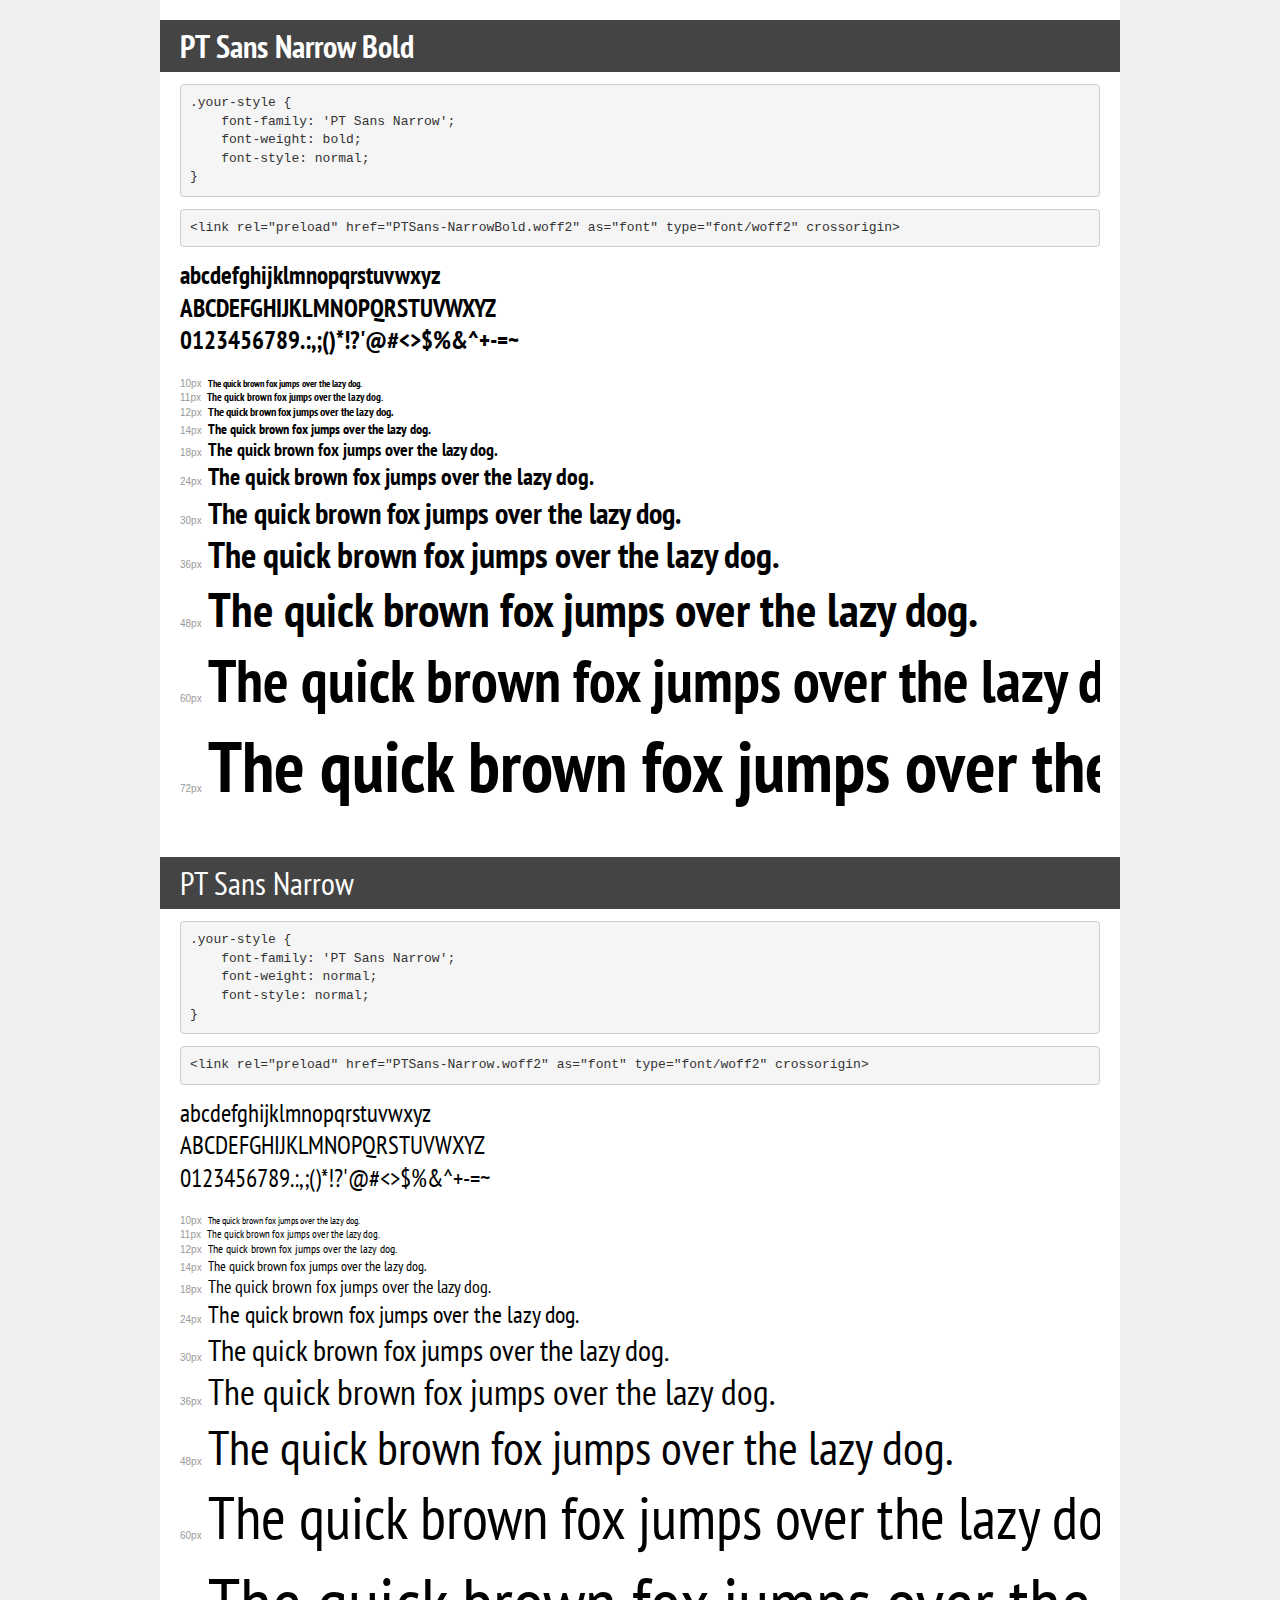
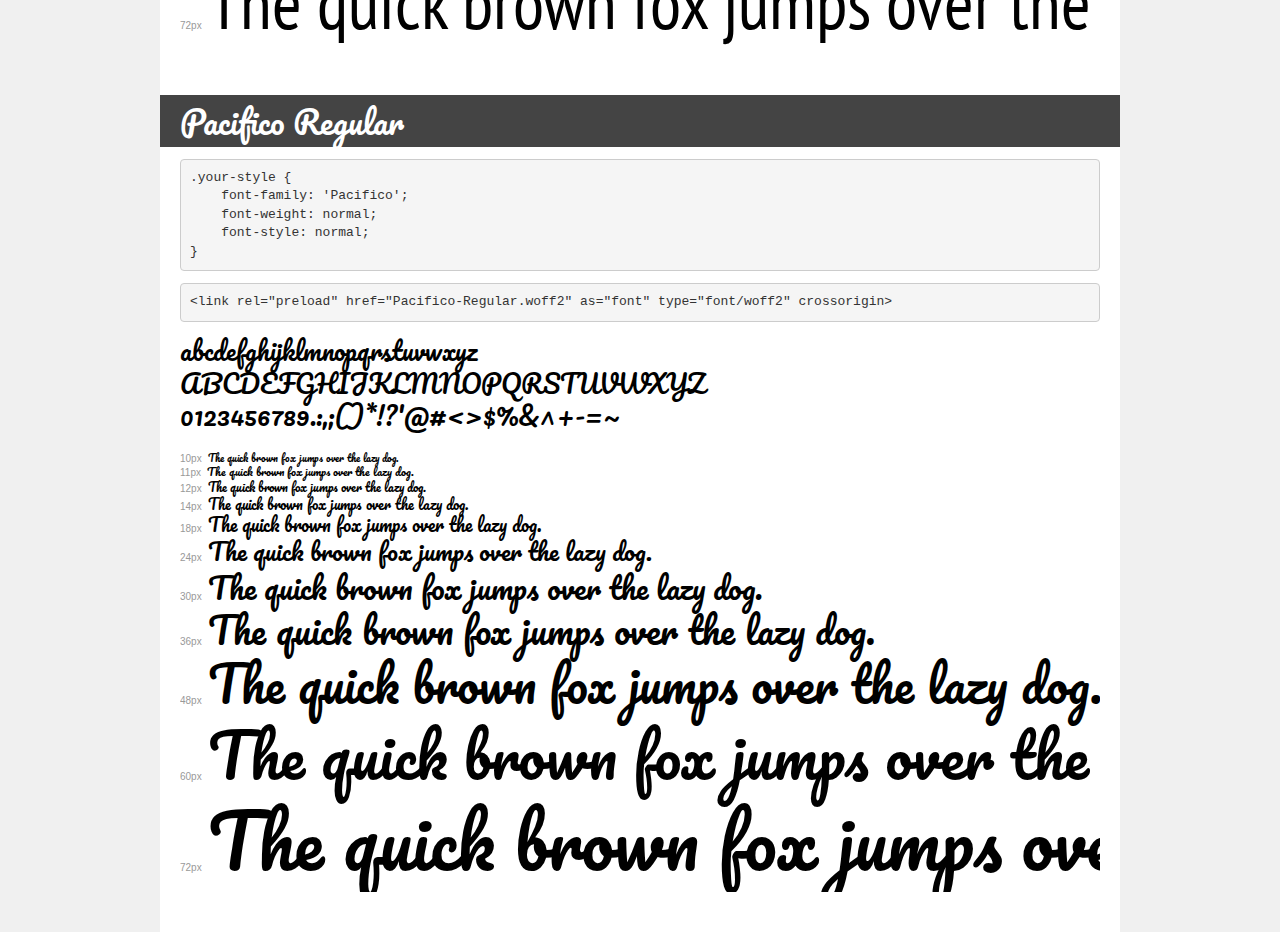
<file: assets/fonts/demo.html>
<!DOCTYPE html>
<html lang="en">
<head>
    <meta charset="utf-8">
    <meta http-equiv="X-UA-Compatible" content="IE=edge">
    <meta name="viewport" content="width=device-width, initial-scale=1">
    <meta name="robots" content="noindex, noarchive">
    <meta name="format-detection" content="telephone=no">
    <title>Transfonter demo</title>
    <link href="stylesheet.css" rel="stylesheet">
    <style>
        /*
        http://meyerweb.com/eric/tools/css/reset/
        v2.0 | 20110126
        License: none (public domain)
        */
        html, body, div, span, applet, object, iframe,
        h1, h2, h3, h4, h5, h6, p, blockquote, pre,
        a, abbr, acronym, address, big, cite, code,
        del, dfn, em, img, ins, kbd, q, s, samp,
        small, strike, strong, sub, sup, tt, var,
        b, u, i, center,
        dl, dt, dd, ol, ul, li,
        fieldset, form, label, legend,
        table, caption, tbody, tfoot, thead, tr, th, td,
        article, aside, canvas, details, embed,
        figure, figcaption, footer, header, hgroup,
        menu, nav, output, ruby, section, summary,
        time, mark, audio, video {
            margin: 0;
            padding: 0;
            border: 0;
            font-size: 100%;
            font: inherit;
            vertical-align: baseline;
        }
        /* HTML5 display-role reset for older browsers */
        article, aside, details, figcaption, figure,
        footer, header, hgroup, menu, nav, section {
            display: block;
        }
        body {
            line-height: 1;
        }
        ol, ul {
            list-style: none;
        }
        blockquote, q {
            quotes: none;
        }
        blockquote:before, blockquote:after,
        q:before, q:after {
            content: '';
            content: none;
        }
        table {
            border-collapse: collapse;
            border-spacing: 0;
        }
        /* demo styles */
        body {
            background: #f0f0f0;
            color: #000;
        }
        .page {
            background: #fff;
            width: 920px;
            margin: 0 auto;
            padding: 20px 20px 0 20px;
            overflow: hidden;
        }
        .font-container {
            overflow-x: auto;
            overflow-y: hidden;
            margin-bottom: 40px;
            line-height: 1.3;
            white-space: nowrap;
            padding-bottom: 5px;
        }
        h1 {
            position: relative;
            background: #444;
            font-size: 32px;
            color: #fff;
            padding: 10px 20px;
            margin: 0 -20px 12px -20px;
        }
        .letters {
            font-size: 25px;
            margin-bottom: 20px;
        }
        .s10:before {
            content: '10px';
        }
        .s11:before {
            content: '11px';
        }
        .s12:before {
            content: '12px';
        }
        .s14:before {
            content: '14px';
        }
        .s18:before {
            content: '18px';
        }
        .s24:before {
            content: '24px';
        }
        .s30:before {
            content: '30px';
        }
        .s36:before {
            content: '36px';
        }
        .s48:before {
            content: '48px';
        }
        .s60:before {
            content: '60px';
        }
        .s72:before {
            content: '72px';
        }
        .s10:before, .s11:before, .s12:before, .s14:before,
        .s18:before, .s24:before, .s30:before, .s36:before,
        .s48:before, .s60:before, .s72:before {
            font-family: Arial, sans-serif;
            font-size: 10px;
            font-weight: normal;
            font-style: normal;
            color: #999;
            padding-right: 6px;
        }
        pre {
            display: block;
            padding: 9px;
            margin: 0 0 12px;
            font-family: Monaco, Menlo, Consolas, "Courier New", monospace;
            font-size: 13px;
            line-height: 1.428571429;
            color: #333;
            font-weight: normal;
            font-style: normal;
            background-color: #f5f5f5;
            border: 1px solid #ccc;
            overflow-x: auto;
            border-radius: 4px;
        }
        /* responsive */
        @media (max-width: 959px) {
            .page {
                width: auto;
                margin: 0;
            }
        }
    </style>
</head>
<body>
<div class="page">
    <div class="demo">
        <h1 style="font-family: 'PT Sans Narrow'; font-weight: bold; font-style: normal;">PT Sans Narrow Bold</h1>
        <pre title="Usage">.your-style {
    font-family: 'PT Sans Narrow';
    font-weight: bold;
    font-style: normal;
}</pre>
        <pre title="Preload (optional)">
&lt;link rel=&quot;preload&quot; href=&quot;PTSans-NarrowBold.woff2&quot; as=&quot;font&quot; type=&quot;font/woff2&quot; crossorigin&gt;</pre>
        <div class="font-container" style="font-family: 'PT Sans Narrow'; font-weight: bold; font-style: normal;">
            <p class="letters">
                abcdefghijklmnopqrstuvwxyz<br>
ABCDEFGHIJKLMNOPQRSTUVWXYZ<br>
                0123456789.:,;()*!?'@#&lt;&gt;$%&^+-=~
            </p>
            <p class="s10" style="font-size: 10px;">The quick brown fox jumps over the lazy dog.</p>
            <p class="s11" style="font-size: 11px;">The quick brown fox jumps over the lazy dog.</p>
            <p class="s12" style="font-size: 12px;">The quick brown fox jumps over the lazy dog.</p>
            <p class="s14" style="font-size: 14px;">The quick brown fox jumps over the lazy dog.</p>
            <p class="s18" style="font-size: 18px;">The quick brown fox jumps over the lazy dog.</p>
            <p class="s24" style="font-size: 24px;">The quick brown fox jumps over the lazy dog.</p>
            <p class="s30" style="font-size: 30px;">The quick brown fox jumps over the lazy dog.</p>
            <p class="s36" style="font-size: 36px;">The quick brown fox jumps over the lazy dog.</p>
            <p class="s48" style="font-size: 48px;">The quick brown fox jumps over the lazy dog.</p>
            <p class="s60" style="font-size: 60px;">The quick brown fox jumps over the lazy dog.</p>
            <p class="s72" style="font-size: 72px;">The quick brown fox jumps over the lazy dog.</p>
        </div>
    </div>

    <div class="demo">
        <h1 style="font-family: 'PT Sans Narrow'; font-weight: normal; font-style: normal;">PT Sans Narrow</h1>
        <pre title="Usage">.your-style {
    font-family: 'PT Sans Narrow';
    font-weight: normal;
    font-style: normal;
}</pre>
        <pre title="Preload (optional)">
&lt;link rel=&quot;preload&quot; href=&quot;PTSans-Narrow.woff2&quot; as=&quot;font&quot; type=&quot;font/woff2&quot; crossorigin&gt;</pre>
        <div class="font-container" style="font-family: 'PT Sans Narrow'; font-weight: normal; font-style: normal;">
            <p class="letters">
                abcdefghijklmnopqrstuvwxyz<br>
ABCDEFGHIJKLMNOPQRSTUVWXYZ<br>
                0123456789.:,;()*!?'@#&lt;&gt;$%&^+-=~
            </p>
            <p class="s10" style="font-size: 10px;">The quick brown fox jumps over the lazy dog.</p>
            <p class="s11" style="font-size: 11px;">The quick brown fox jumps over the lazy dog.</p>
            <p class="s12" style="font-size: 12px;">The quick brown fox jumps over the lazy dog.</p>
            <p class="s14" style="font-size: 14px;">The quick brown fox jumps over the lazy dog.</p>
            <p class="s18" style="font-size: 18px;">The quick brown fox jumps over the lazy dog.</p>
            <p class="s24" style="font-size: 24px;">The quick brown fox jumps over the lazy dog.</p>
            <p class="s30" style="font-size: 30px;">The quick brown fox jumps over the lazy dog.</p>
            <p class="s36" style="font-size: 36px;">The quick brown fox jumps over the lazy dog.</p>
            <p class="s48" style="font-size: 48px;">The quick brown fox jumps over the lazy dog.</p>
            <p class="s60" style="font-size: 60px;">The quick brown fox jumps over the lazy dog.</p>
            <p class="s72" style="font-size: 72px;">The quick brown fox jumps over the lazy dog.</p>
        </div>
    </div>

    <div class="demo">
        <h1 style="font-family: 'Pacifico'; font-weight: normal; font-style: normal;">Pacifico Regular</h1>
        <pre title="Usage">.your-style {
    font-family: 'Pacifico';
    font-weight: normal;
    font-style: normal;
}</pre>
        <pre title="Preload (optional)">
&lt;link rel=&quot;preload&quot; href=&quot;Pacifico-Regular.woff2&quot; as=&quot;font&quot; type=&quot;font/woff2&quot; crossorigin&gt;</pre>
        <div class="font-container" style="font-family: 'Pacifico'; font-weight: normal; font-style: normal;">
            <p class="letters">
                abcdefghijklmnopqrstuvwxyz<br>
ABCDEFGHIJKLMNOPQRSTUVWXYZ<br>
                0123456789.:,;()*!?'@#&lt;&gt;$%&^+-=~
            </p>
            <p class="s10" style="font-size: 10px;">The quick brown fox jumps over the lazy dog.</p>
            <p class="s11" style="font-size: 11px;">The quick brown fox jumps over the lazy dog.</p>
            <p class="s12" style="font-size: 12px;">The quick brown fox jumps over the lazy dog.</p>
            <p class="s14" style="font-size: 14px;">The quick brown fox jumps over the lazy dog.</p>
            <p class="s18" style="font-size: 18px;">The quick brown fox jumps over the lazy dog.</p>
            <p class="s24" style="font-size: 24px;">The quick brown fox jumps over the lazy dog.</p>
            <p class="s30" style="font-size: 30px;">The quick brown fox jumps over the lazy dog.</p>
            <p class="s36" style="font-size: 36px;">The quick brown fox jumps over the lazy dog.</p>
            <p class="s48" style="font-size: 48px;">The quick brown fox jumps over the lazy dog.</p>
            <p class="s60" style="font-size: 60px;">The quick brown fox jumps over the lazy dog.</p>
            <p class="s72" style="font-size: 72px;">The quick brown fox jumps over the lazy dog.</p>
        </div>
    </div>

</div>
</body>
</html>
</file>
<file: assets/fonts/stylesheet.css>
@font-face {
    font-family: 'PT Sans Narrow';
    src: url('../fonts/PTSans-NarrowBold.woff2') format('woff2'),
        url('../fonts/PTSans-NarrowBold.woff') format('woff');
    font-weight: bold;
    font-style: normal;
    font-display: swap;
}

@font-face {
    font-family: 'PT Sans Narrow';
    src: url('../fonts/PTSans-Narrow.woff2') format('woff2'),
        url('../fonts/PTSans-Narrow.woff') format('woff');
    font-weight: normal;
    font-style: normal;
    font-display: swap;
}

@font-face {
    font-family: 'Pacifico';
    src: url('../fonts/Pacifico-Regular.woff2') format('woff2'),
        url('../fonts/Pacifico-Regular.woff') format('woff');
    font-weight: normal;
    font-style: normal;
    font-display: swap;
}
</file>
